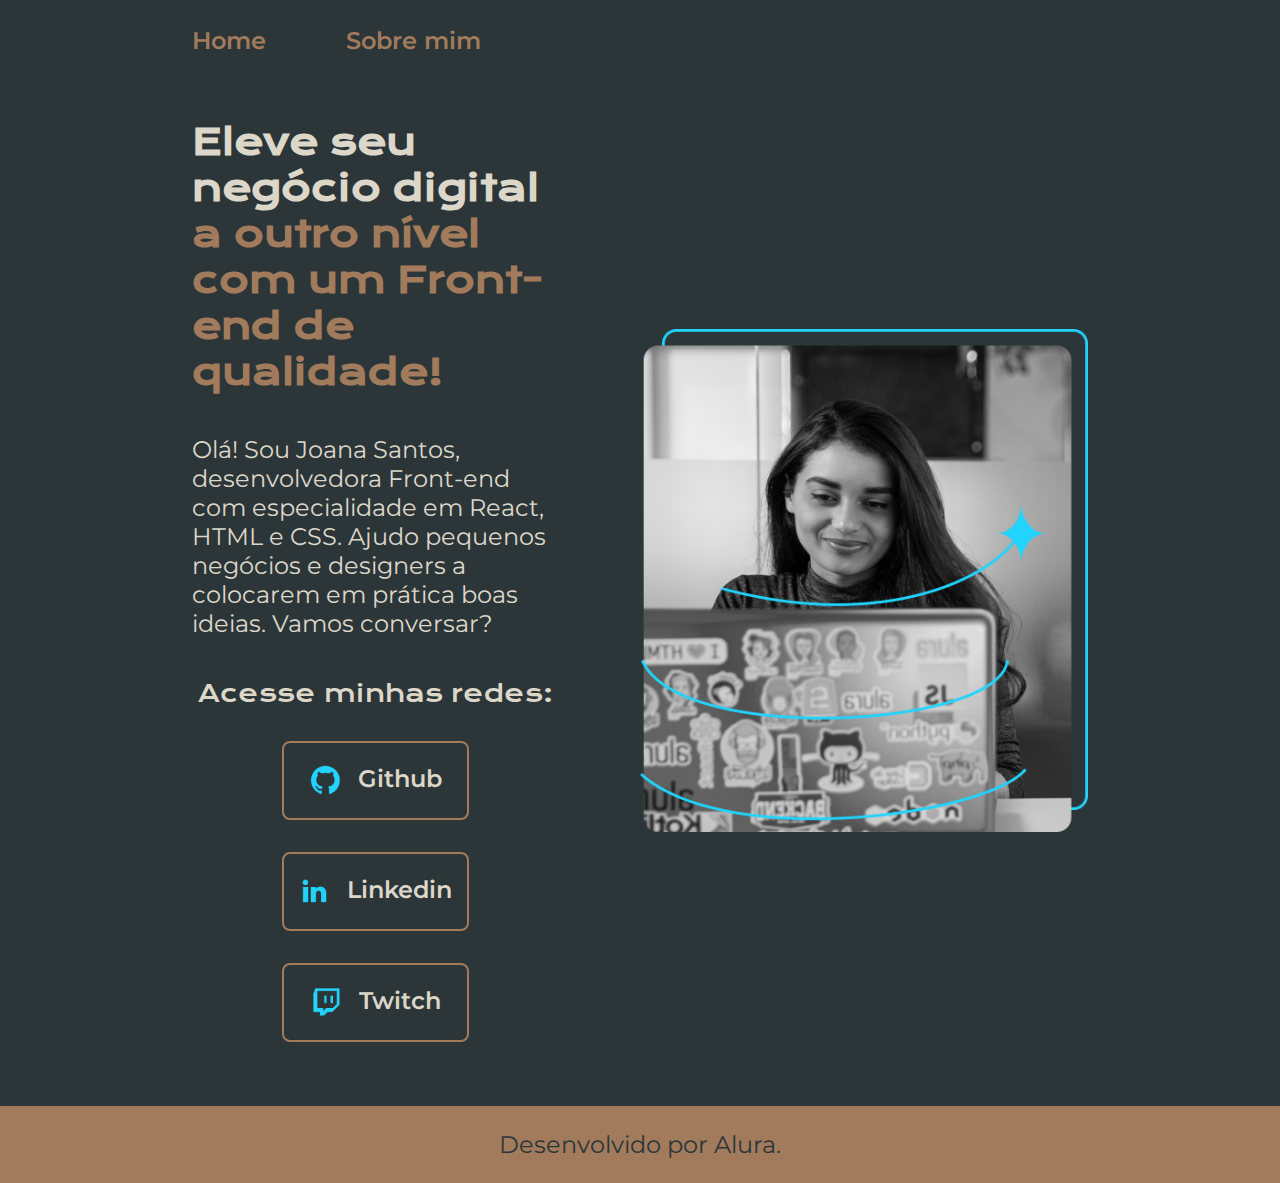
<file: index.html>
<!DOCTYPE html>
<html lang="pt-br">
<head>
    <meta charset="UTF-8">
    <meta name="viewport" content="width=device-width, initial-scale=1.0">
    <link rel="stylesheet" href="styles/style.css">
    <title>Portfólio</title>
</head>
 <body>
        <header class="cabecalho">
            <nav class="cabecalho__menu">
                <a class="cabecalho__menu__link" href="index.html">Home</a>
                <a class="cabecalho__menu__link" href="about.html">Sobre mim</a>
            </nav>
        </header>
        <main class="apresentacao">
            <section class="apresentacao__conteudo">
                <h1 class="apresentacao__conteudo__titulo">Eleve seu negócio digital <strong class="tituloDestaque">a outro nível com um Front-end de qualidade!</strong></h1>
                <p class="apresentacao__conteudo__texto">Olá! Sou Joana Santos, desenvolvedora 
                Front-end com especialidade em React,
                HTML e CSS. Ajudo pequenos negócios e
                designers a colocarem em prática boas
                ideias. Vamos conversar?</p>
                <div class="apresentacao__links">  
                    <h2 class="apresentacao__links__subtitulo">Acesse minhas redes:</h2> 
                    <a class="apresentacao__links__navegacao" href="https://github.com/rafaballerini">
                    <img src="./assets/github.png">Github
                    </a>
                    <a class="apresentacao__links__navegacao" href="https://linkedin.com/in/rafaellaballerini">
                    <img src="./assets/linkedin.png">Linkedin
                    </a>
                    <a class="apresentacao__links__navegacao" href="https://twitch.tv/guilimadev">
                    <img src="./assets/twitch.png">Twitch
                    </a>
                </div>
            </section>
            <img class="apresentacao__imagem" src="./assets/imagem.png" alt="Foto da Joana Santos programando">   
        </main>
        <footer class="rodape">
            <p>Desenvolvido por Alura.</p>
        </footer>
    </body>     
</html>
</file>
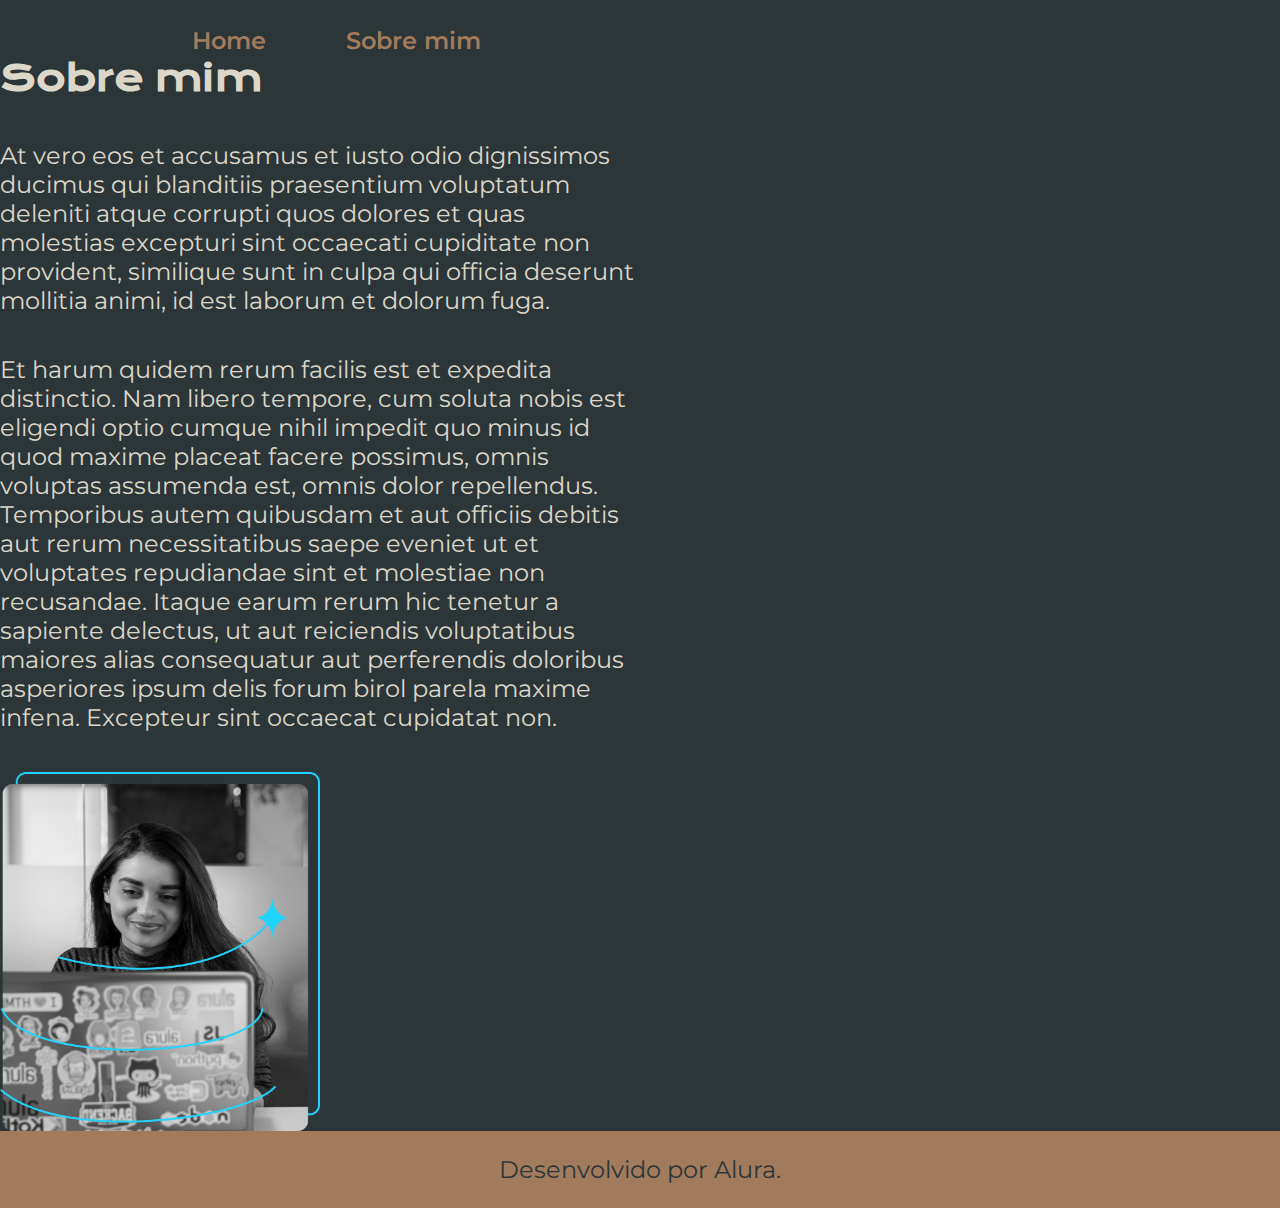
<file: about.html>
<!DOCTYPE html>
<html lang="pt-br">
<head>
    <meta charset="UTF-8">
    <meta http-equiv="X-UA-Compatible" content="IE=edge">
    <meta name="viewport" content="width=device-width, initial-scale=1.0">
    <link rel="stylesheet" href="styles/style.css">
    <title>Sobre mim</title>
</head>
<body>
    <header class="cabecalho">
        <nav class="cabecalho__menu">
            <a class="cabecalho__menu__link" href="index.html">Home</a>
            <a class="cabecalho__menu__link" href="about.html">Sobre mim</a>
        </nav>
    </header>
    <main ection class="apresentacao__conteudo">
        <h1 class="apresentacao__conteudo__titulo">Sobre mim</h1>
        <p class="apresentacao__conteudo__texto">At vero eos et accusamus et iusto odio dignissimos ducimus qui blanditiis praesentium voluptatum
           deleniti atque corrupti quos dolores et quas molestias excepturi sint occaecati cupiditate non provident,
           similique sunt in culpa qui officia deserunt mollitia animi, id est laborum et dolorum fuga.</p>
            
        <p class="apresentacao__conteudo__texto">Et harum quidem rerum facilis est et expedita distinctio. Nam libero tempore, cum soluta nobis
           est eligendi optio cumque nihil impedit quo minus id quod maxime placeat facere possimus, omnis
           voluptas assumenda est, omnis dolor repellendus. Temporibus autem quibusdam et aut officiis
           debitis aut rerum necessitatibus saepe eveniet ut et voluptates repudiandae sint et molestiae
           non recusandae. Itaque earum rerum hic tenetur a sapiente delectus, ut aut reiciendis
           voluptatibus maiores alias consequatur aut perferendis doloribus asperiores ipsum delis forum 
           birol parela maxime infena. Excepteur sint occaecat cupidatat non.</p>
        </section>
        <img class="apresentacao__imagem" src="./assets/imagem.png" alt="Foto da Joana Santos programando">
    </main>
    <footer class="rodape">
        <p>Desenvolvido por Alura.</p>
    </footer>
</body>
</html>
</file>
<file: styles/style.css>
@import url('https://fonts.googleapis.com/css2?family=Krona+One&family=Montserrat:wght@400;600&display=swap');

:root{
    --cor-primaria:#2C3639;
    --cor-secundaria:#DCD7C9;
    --cor-terciaria:#A27B5C;
    --cor-hover:#3F4E4F;

    --font-primaria:'Krona One', sans-serif;
    --font-secundaria:'montserrat',sans-serif;
}

*{
    margin:0px;
    padding:0px;
}

body{
    box-sizing:border-box;
    background-color:var(--cor-primaria);
    color:var(--cor-secundaria);
}

.cabecalho{
    padding:2% 0 0 15%;
}

.cabecalho__menu{
    display:flex;
    gap:80px;
}

.cabecalho__menu__link{
    font-size:1.5rem;
    color:var(--cor-terciaria);
    text-decoration:none;
    font-weight:600;
    font-family:var(--font-secundaria);
}

.apresentacao{
    display:flex;
    align-items:center;
    justify-content:space-between;
    margin:5% 15%;
    gap:82px;
}

.tituloDestaque{
    color:var(--cor-terciaria);
}

.apresentacao__conteudo{
    width:50%;
    display:flex;
    flex-direction:column;
    gap:40px;
}

.apresentacao__conteudo__titulo{
    font-family:var(--font-primaria);
    font-size:2.25rem;
}

.apresentacao__conteudo__texto{
    font-family:var(--font-secundaria);
    font-size:1.5rem;
}

.apresentacao__links{
    display:flex;
    flex-direction:column;
    align-items:center;
    gap:2rem;
}

.apresentacao__links__subtitulo{
    font-family:var(--font-primaria);
    font-weight:400;
    font-size:1.5rem;
}

.apresentacao__links__navegacao{
    display:flex;
    justify-content:center;
    gap:16px;
    color:var(--cor-secundaria);
    width:50%;
    text-align:center;
    border:2px solid var(--cor-terciaria);
    border-radius:8px;
    font-size:1.5rem;
    padding:21.5px 0px;
    text-decoration:none;
    font-family:var(--font-secundaria);
    font-weight:600;
}

.apresentacao__links__navegacao:hover{
    background-color:var(--cor-hover);
}

.apresentacao__imagem{
    width:50%;
}

.rodape{
    color:var(--cor-primaria);
    background-color:var(--cor-terciaria);
    padding:24px;
    text-align:center;
    font-family:var(--font-secundaria);
    font-size:1.5rem;
    font-weight:400;
}

@media(max-width:1200px){
    .cabecalho{
        padding:10%;
    }
    .cabecalho__menu{
        justify-content:center;
    }
    .apresentacao{
        flex-direction:column-reverse;
        padding:0% 5% 5% 5%;
    }
    .apresentacao__conteudo{
        width:auto;
    }
}
</file>
